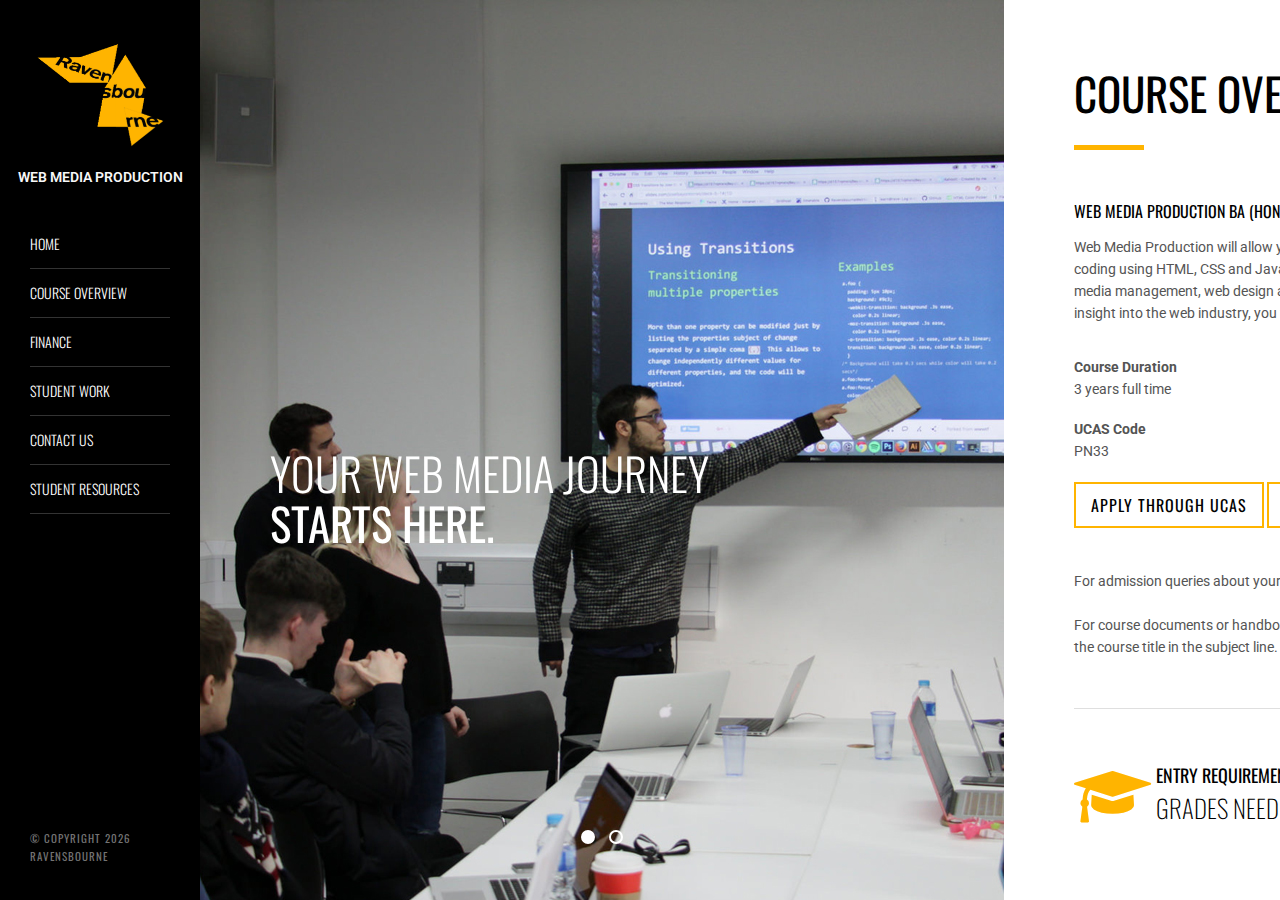
<file: index.html>
<!DOCTYPE html>
<html lang="en">

<head>
    <meta charset="UTF-8" />
    <meta http-equiv="X-UA-Compatible" content="IE=edge,chrome=1" />
    <meta name="viewport" content="width=device-width,initial-scale=1.0,maximum-scale=1" />
    <META NAME="ROBOTS" CONTENT="INDEX, FOLLOW">
    <title>Ravensbourne | Web Media</title>
    <link rel="shortcut icon" href="favi.png">

    <!-- Google Font-->
    <link href='http://fonts.googleapis.com/css?family=Roboto:400,300italic,300,100italic,100,400italic,500,500italic,700,900,900italic,700italic%7COswald:400,300,700' rel='stylesheet' type='text/css'>
    <!-- Design Style -->
    <link rel="stylesheet" type="text/css" href="css/scroll.css" />
    <link rel="stylesheet" type="text/css" href="css/style.css" />
    <!-- Icon -->
    <link rel="stylesheet" type="text/css" href="css/font-awesome.css" />
    <!-- Portfolio Thumbnail / Slider -->
    <link rel="stylesheet" type="text/css" href="css/portfolio.css" />
    <link rel="stylesheet" type="text/css" href="css/carousel.css">
    <!-- Responsive -->
    <link rel="stylesheet" type="text/css" href="css/responsive.css" />
    <!-- Pie Chart / Skills -->
    <script type="text/javascript" src="js/jquery-2.0.3.min.js"></script>
    <!-- Send Email -->
    <script type="text/javascript" src="js/sendemail.js"></script>
    <!-- Progressbar / Skills-->
    <script type="text/javascript" src="js/progressbar.js"></script>
    <!-- Portfolio-->
    <script src="js/modernizr.custom.js"></script>
</head>

<body>
    <div id="container" class="container">
        <!-- Left Menu / Logo-->
        <aside class="menu" id="menu">
            <div class="logo">
                <!-- Logo image-->

                <a href="index.html">
                    <img src="images/Logo4.png" height="50" alt="" />
                </a>

                <!-- Logo name-->
                <span>Web Media Production</span></div>
            <!-- Mobile Navigation-->
            <a href="#menu1" class="menu-link"></a>
            <!-- Left Navigation-->
            <nav id="menu1" role="navigation">

                <a href="#chapterintroduction"><span id="link_introduction" class="active">Home</span></a>

                <a href="#chaptereducation"><span id="link_education">Course Overview</span></a>

                <a href="#chapterskills"><span id="link_skills">Finance</span></a>

                <a href="#chapterportfolio"><span id="link_portfolio">Student Work</span></a>

                <a href="#chaptercontact"><span id="link_contact">Contact Us</span></a>

                <a href="#chapterexperience"><span id="link_experience">Student Resources</span></a>

            </nav>

            <div class="copyright">&copy; Copyright
                <script language="JavaScript" type="text/javascript">
                    now = new Date
                    theYear = now.getYear()
                    if (theYear < 1900)
                        theYear = theYear + 1900
                    document.write(theYear)
                </script>
                <br>Ravensbourne</div>
        </aside>
        <!-- Go to top link for mobile device -->
        <a href="#menu" class="totop-link">Go to the top</a>
        <div class="content-scroller">
            <div class="content-wrapper">

                <!-- Introduction -->
                <article class="content introduction noscroll" id="chapterintroduction">
                    <div class="inner">
                        <h2><span>Your Web Media journey </span><br>starts here.</h2>
                    </div>
                    <div id="owl-demo" class="owl-carousel">
                        <div class="item"><img src="images/introimage2.jpg" alt="" /></div>
                        <div class="item"><img src="images/introimage3.jpg" alt="" /></div>
                    </div>
                </article>

                <!-- Education -->
                <article class="content education white-bg" id="chaptereducation">
                    <div class="inner">
                        <h2>Course Overview</h2>
                        <div class="title-divider"></div>
                        <h3>Web Media Production BA (Hons)</h3>
                        <p>Web Media Production will allow you to develop a range of skills from producing content for the web to coding using HTML, CSS and Javascript. As well as that, you will look into video and image editing, social media management, web design and much more. This course offers both practical skills and a theoretical insight into the web industry, you will learn how to turn an idea into a functioning web product.</p>


                        <p>
                            <div class="contact-text">
                                <div class="flot-left"> <strong>Course Duration</strong>
                                    <br>3 years full time</div>
                            </div>
                            <div class="contact-text">
                                <div class="flot-left"> <strong>UCAS Code</strong>
                                    <br>PN33</div>
                            </div>

                            <a href="https://www.ucas.com/" target="_blank" class="button">Apply through UCAS</a>

                            <a href="https://rave.applicatalyst.com/system/application" target="_blank" class="button">International Student Application</a>


                            <br>
                            <br>For admission queries about your course please email: <a href="mailto:admissions@rave.ac.uk">admissions@rave.ac.uk</a>.

                            <br>
                            <br>For course documents or handbooks please contact Mr Paul Jeffery via email: <a href="mailto:p.jeffery@rave.ac.uk">p.jeffery@rave.ac.uk</a> stating the course title in the subject line.


                        </p>



                        <div class="education-con">
                            <div class="container-sub">
                                <div class="full-divider"></div>
                                <div class="row">
                                    <div class="education-details">
                                        <div class="col-6 margin-bottom50 margin-top50">
                                            <div class="col-3 icon-block"><i class="fa fa-graduation-cap"></i></div>
                                            <div class="flot-left">
                                                <h5>Entry Requirements</h5>
                                                <h4>Grades Needed</h4>
                                                <span></span> </div>
                                        </div>
                                        <div class="col-6 margin-bottom50 margin-top50 no-margin-top">
                                            Students will normally be expected to possess five GCSEs (grade C or above) or equivalent (including English and Mathematics) and also to hold at least one of the following or equivalent UK or international qualification.

                                            <br>
                                            <br>2 A levels, grade C or above
                                            <br>4 AS levels, grade C or above
                                            <br>2 vocational A level, grade C or above
                                            <br>Level 3 Foundation Diploma or National Diploma
                                            <br>Advanced Diploma, grade C or above
                                            <br>International Baccalaureate, 28 points or above

                                        </div>
                                    </div>
                                </div>
                            </div>
                        </div>

                        <h2>3 Year Summary</h2>


                        <div class="tabs">
                            <!-- Radio button and lable for #tab-content1 -->
                            <input type="radio" name="tabs" id="tab1" checked>
                            <label for="tab1">
                                <i class="fa fa-calendar"></i><span>Year 1</span>
                            </label>
                            <!-- Radio button and lable for #tab-content2 -->
                            <input type="radio" name="tabs" id="tab2">
                            <label for="tab2">
                                <i class="fa fa-calendar"></i><span>Year 2</span>
                            </label>
                            <!-- Radio button and lable for #tab-content3 -->
                            <input type="radio" name="tabs" id="tab3">
                            <label for="tab3">
                                <i class="fa fa-calendar"></i><span>Year 3</span>
                            </label>


                            <div id="tab-content1" class="tab-content">
                                <h4>Projects & Units Covered</h4>
                                <p>
                                    <h3>The Web Industry</h3> In this project you will explore your place within your chosen field and industry. You will engage in a programme of research, analysis, evaluation and discussion which will enable you to build a detailed picture of the Web Industry, and where it stands in relation to other media industries as a potential business to work in. This will entail either examine a technology, product, service or process associated with the web industry sector or use an industry related work placement, internship or part-time job as primary research for your assignment.


                                    <h3>Fundamentals of Web Design</h3> This unit introduces the fundamental concepts and practices of producing content for the Web, alongside the principles of designing websites in a context where users will be accessing those sites from a wide variety of devices with very different capabilities.

                                    <br>
                                    <br>These fundamental concepts will be delivered within two separate project themes:
                                    <br>
                                    <br> 1. Project Theme 1 – Magazine Mash Up ​will revolve around building content­focused magazine websites for specific audiences
                                    <br>
                                    <br>2. Project Theme 2 – Web Design Principles​will build cornerstone design principles and skills that will form the foundation for code­oriented projects in future terms.


                                    <h3>Participatory Cultures</h3> In this unit students are introduced to the historical background of current Web culture, and how shared-space online environments, such as virtual worlds and social media, are constructed. After analysing this in a wider sense during the first term, the project work will focus specifically towards online communities and social media management in the second term of the unit.


                                    <h3>Web Development Workshop</h3> This unit introduces students to the concepts, methods and tools used to produce Web sites that are technically sound, aesthetically cohesive and appropriately structured. This includes:
                                    <ul>

                                        <li>technical overview of the WWW</li>

                                        <li>structuring content with MarkDown and HTML</li>

                                        <li>organising projects with Git</li>

                                        <li>styling pages with CSS</li>

                                        <li>making pages dynamic with PHP</li>

                                        <li>using WordPress to manage online content</li>

                                        <li>developing WordPress templates and themes</li>

                                        <li>buying a domain</li>

                                        <li>hosting a website</li>

                                        <li>transferring files with FTP</li>

                                    </ul>

                                    Through individual and group projects, students will research, conceptualise and build a website for the Web Media BA course.


                                </p>


                            </div>
                            <!-- #tab-content1 -->
                            <div id="tab-content2" class="tab-content">
                                <h4>Projects & Units Covered</h4>
                                <p>

                                    <h3>Creative Collaboration</h3> This unit provides the opportunity to apply entrepreneurial skills, behaviour and knowledge to a practical outcome. Creative thinking and ideas will be explored and contextualised in relation to viable and effective solutions for a specific audience, need and purpose. The entreprenerial ideas will be expressed through the development of an e-commerce site, in collaboration with the Digital Photography course.

                                    <h3>The Dynamic Web</h3> During this unit you will learn how to mash up Web technologies to make tools (aka apps) that everyone can use. In particular, you will:

                                    <ul>

                                        <li>get familiar with the principles of functional and object­oriented</li>

                                        programming, putting these into practice with JavaScript</li>

                                        <li>develop your computational thinking skills with weekly coding challenges</li>

                                        <li>research and use code libraries (such as jQuery) and integrate them in your project</li>

                                        <li>analyse the mechanics of applications, breaking down their behaviours into data, functions and logic</li>

                                        <li>experiment with Web APIs (both data APIs and interaction APIs)</li>

                                        <li>create proof­of­concept functional prototypes for Web applications, which manipulate data from online database(s) and/or API(s)</li>

                                        <li>work in teams, learning from your peers and teaching them what you learned

                                        </li>

                                        <li>document your work regularly and reflect on your creative process</li>

                                        <li>communicate your ideas both technically and in an engaging way</li>

                                        <li>back up your project files using the Git version­control system (through GitHub)

                                        </li>

                                    </ul>

                                    <h3>Designing the User Experience</h3> This unit introduces students to the methods and tools used to effectively address the needs and circumstances of Web users, to design and prototype Web products that are comfortable and even joyful to use. This includes:

                                    <ul>
                                        <li>qualitative and quantitative user research</li>

                                        <li>competitor analysis</li>

                                        <li>User eXperience (UX) design principles and patterns</li>

                                        <li>user personas, user stories and user journeys</li>

                                        <li>interface design: paper­prototyping and wireframing</li>

                                        <li>mobile­first web design</li>

                                        <li>rapid prototyping tools</li>

                                        <li>search engine optimisation
                                        </li>
                                        <li>user­testing: face2face, A/B testing and analytics</li>

                                        <li>motivational copy­writing for stickiness</li>

                                        Through individual and group projects, students will plan, design, prototype and test two Web products.


                                    </ul>

                                    <h3>Interactive Narratives</h3>

                                    <b>Project 1 – Transmedia Stories</b>
                                    <br> The first half of the unit explores the history and formats of storytelling, looking at some of the best examples of narrative located in a variety of forms: oral storytelling, the novel, performance, the triptych, cartoons, television, and viral content online. Students will be invited to take some of these examples and create their own non-linear narratives. Over the weeks of the course, students will be expected to participate in seminary discussions during lectures, group workshops, and to present their own examples and ideas.


                                    <br>
                                    <br><b>Project 2 – Online Games</b>
                                    <br> The second project in this unit builds on both students’ practical web development skills from The Dynamic Web unit and experience with non- linear narratives and mixed media storytelling from the first half of this unit. It will explore basic concepts and techniques for games and play. It will also discuss theories and techniques connected to the use of play for either educational or business use, with particular reference to the Internet, as well as how children of various ages consume interactive content online, in particular games.



                                </p>


                            </div>
                            <!-- #tab-content2 -->
                            <div id="tab-content3" class="tab-content">
                                <h4>Projects & Units Covered</h4>
                                <p>

                                    <h3>Digital Advertising</h3> In this unit, you will produce and pitch an integrated advertising/marketing campaign for your portfolio that showcases your ideas, intelligence, communication skills and web media skills to a potential employer. Think and work to impress a potential employer!
                                    <br>
                                    <br>

                                    <b>The project</b> - Tutors will help you develop your own brief or you can obtain advertising briefs to work upon for a client or existing briefs from D&AD Young Blood Awards 2016 www.dandad.org/en/new-blood-awards:

                                    <ul>


                                        <li>Students work individually or in teams of two emulating a copywriter/art-director team.</li>

                                        <li>When you have your brief, you will research the market around that client and product.</li>

                                        <li>Think about art-direction, concept and copywriting and produce 20 solutions for work shopping.</li>

                                        <li>Develop the most innovative solutions that address the brief and the demographic.

                                        </li>

                                        <li>Pitch the brief for Formative stage for tutor and peer comment and produce you initial pitch document and visualisation.</li>

                                        <li>Deliver a cross-media campaign solution for Summative stage though a combination of visuals, web-work and a pitch document.</li>

                                    </ul>



                                    <h3>Advanced Web Technologies</h3> This unit looks at advanced and emerging Web technologies, focusing around data interconnectivity and interactive audio-visual enhancements. The first project (Term 1) uncovers the potential of “Web 3.0”, whilst the second (Term 3) revolves around audio-visual technologies, although lectures will also illustrate the many overlaps between the two.


                                    <h3>Final Major Project</h3> The Major Project is the primary portfolio work a student performs to showcase their talent for the world of employment. This is where you show the world what you can do – or even create the foundations of the startup company that you will build into a successful business after graduation. Students have the choice of either leading their own practical project OR producing a detailed business plan for a business start-up OR specializing in a particular skill area of Web Media. The nature of the project is negotiated with the supervising tutor(s) and students may link the project to any of the Level 2 or 3 units that have been completed earlier in the student’s degree. The project may also have a connection with a student’s work placement or with their future career plans.

                                </p>


                            </div>
                            <!-- #tab-content3 -->
                        </div>


                        <h3>UNI Stats</h3>
                        <div id="unistats-widget" data-kiscourseid="WEB14">
                            <iframe name="Unistats" id="unistats-widget-frame" src="https://widget.unistats.ac.uk/Widget/10005389/WEB14/Vertical/Small/en-GB" title="Unistats KIS Widget" scrolling="no" style="overflow: hidden; border: 0px none transparent; width: 200px; height: 400px;"></iframe>
                        </div>



                    </div>
                </article>

                <!-- Skills -->
                <article class="content skills gray-bg" id="chapterskills">
                    <div class="inner">
                        <h2>Finance</h2>
                        <div class="title-divider"></div>
                        <h4>Going into Higher Education is one of the biggest investments you will ever make and it's important to keep on top of your finances while you're studying.</h4>
                        <p>You'll have two main costs to meet: tuition fees and living expenses. Here is some information to help you stay up-to-date on fees and the finance available.
                            <br>
                            <br> Tuition fees and the range of financial support available are different for home, European Union or international learners - if you're not sure where you fit in, visit the <a href="http://www.ukcisa.org.uk/" target="_blank">UKCISA</a> website for more information.
                            <br>
                            <br> We know studying can be expensive and students sometimes find themselves in unexpected hardship, so we have a range of financial support packages designed to help learners who are struggling with money.</p>

                        <h3>Cost of Course</h3>
                        <p>£9,000 per year
                            <br>£27,000 for the full 3 year course.</p>
                        <div class="skills-con">

                            <div class="full-divider"></div>
                            <div class="container-sub skill-list">
                                <div class="row">
                                    <h3>Maintenance Loan</h3>
                                    <p>You may have to give details of your household income. EU students can’t apply for Maintenance Loans. The loan is paid directly into your bank account at the start of term. You have to pay the loan back.</p>

                                    <div class="tg-wrap">
                                        <table id="tg-costs">
                                            <tr>
                                                <td>Full-time student</td>
                                                <td>Loan available for the 2016 to 2017 academic year</td>
                                            </tr>
                                            <tr>
                                                <td>Living at home</td>
                                                <td>Up to £6,904</td>
                                            </tr>
                                            <tr>
                                                <td>Living away from home, outside London</td>
                                                <td>Up to £8,200</td>
                                            </tr>
                                            <tr>
                                                <td>Living away from home, in London</td>
                                                <td>Up to £10,702</td>
                                            </tr>
                                            <tr>
                                                <td>You spend a year of a UK course studying abroad</td>
                                                <td>Up to £9,391</td>
                                            </tr>
                                        </table>
                                    </div>
                                    <script type="text/javascript" charset="utf-8">
                                        var TgTableSort = window.TgTableSort || function (n, t) {
                                            "use strict";

                                            function r(n, t) {
                                                for (var e = [], o = n.childNodes, i = 0; i < o.length; ++i) {
                                                    var u = o[i];
                                                    if ("." == t.substring(0, 1)) {
                                                        var a = t.substring(1);
                                                        f(u, a) && e.push(u)
                                                    } else u.nodeName.toLowerCase() == t && e.push(u);
                                                    var c = r(u, t);
                                                    e = e.concat(c)
                                                }
                                                return e
                                            }

                                            function e(n, t) {
                                                var e = [],
                                                    o = r(n, "tr");
                                                return o.forEach(function (n) {
                                                    var o = r(n, "td");
                                                    t >= 0 && t < o.length && e.push(o[t])
                                                }), e
                                            }

                                            function o(n) {
                                                return n.textContent || n.innerText || ""
                                            }

                                            function i(n) {
                                                return n.innerHTML || ""
                                            }

                                            function u(n, t) {
                                                var r = e(n, t);
                                                return r.map(o)
                                            }

                                            function a(n, t) {
                                                var r = e(n, t);
                                                return r.map(i)
                                            }

                                            function c(n) {
                                                var t = n.className || "";
                                                return t.match(/\S+/g) || []
                                            }

                                            function f(n, t) {
                                                return -1 != c(n).indexOf(t)
                                            }

                                            function s(n, t) {
                                                f(n, t) || (n.className += " " + t)
                                            }

                                            function d(n, t) {
                                                if (f(n, t)) {
                                                    var r = c(n),
                                                        e = r.indexOf(t);
                                                    r.splice(e, 1), n.className = r.join(" ")
                                                }
                                            }

                                            function v(n) {
                                                d(n, L), d(n, E)
                                            }

                                            function l(n, t, e) {
                                                r(n, "." + E).map(v), r(n, "." + L).map(v), e == T ? s(t, E) : s(t, L)
                                            }

                                            function g(n) {
                                                return function (t, r) {
                                                    var e = n * t.str.localeCompare(r.str);
                                                    return 0 == e && (e = t.index - r.index), e
                                                }
                                            }

                                            function h(n) {
                                                return function (t, r) {
                                                    var e = +t.str,
                                                        o = +r.str;
                                                    return e == o ? t.index - r.index : n * (e - o)
                                                }
                                            }

                                            function m(n, t, r) {
                                                var e = u(n, t),
                                                    o = e.map(function (n, t) {
                                                        return {
                                                            str: n,
                                                            index: t
                                                        }
                                                    }),
                                                    i = e && -1 == e.map(isNaN).indexOf(!0),
                                                    a = i ? h(r) : g(r);
                                                return o.sort(a), o.map(function (n) {
                                                    return n.index
                                                })
                                            }

                                            function p(n, t, r, o) {
                                                for (var i = f(o, E) ? N : T, u = m(n, r, i), c = 0; t > c; ++c) {
                                                    var s = e(n, c),
                                                        d = a(n, c);
                                                    s.forEach(function (n, t) {
                                                        n.innerHTML = d[u[t]]
                                                    })
                                                }
                                                l(n, o, i)
                                            }

                                            function x(n, t) {
                                                var r = t.length;
                                                t.forEach(function (t, e) {
                                                    t.addEventListener("click", function () {
                                                        p(n, r, e, t)
                                                    }), s(t, "tg-sort-header")
                                                })
                                            }
                                            var T = 1,
                                                N = -1,
                                                E = "tg-sort-asc",
                                                L = "tg-sort-desc";
                                            return function (t) {
                                                var e = n.getElementById(t),
                                                    o = r(e, "tr"),
                                                    i = o.length > 0 ? r(o[0], "td") : [];
                                                0 == i.length && (i = r(o[0], "th"));
                                                for (var u = 1; u < o.length; ++u) {
                                                    var a = r(o[u], "td");
                                                    if (a.length != i.length) return
                                                }
                                                x(e, i)
                                            }
                                        }(document);
                                        document.addEventListener("DOMContentLoaded", function (n) {
                                            TgTableSort("tg-q7ZsJ")
                                        });
                                    </script>

                                    <p>Find out more information on the <a href="https://www.gov.uk/student-finance/new-fulltime-students" target="_blank">GOV.UK</a> student finance page.</p>

                                    <a href="https://www.gov.uk/apply-online-for-student-finance" target="_blank" class="button">Apply Online</a>

                                    <h3>Living Costs</h3>
                                    <p>Moving to a big city can feel daunting. But we're here to help.
                                        <br>
                                        <br> London is an exciting and creative city to live and study. We work with a number of competitive accommodation providers to offer students a home whilst at Ravensbourne.
                                        <br>
                                        <br> Ravensbourne refer students to a variety of accommodation providers including host families, studios and cluster flats as well as Scape Living, who we’ve partnered with to provide brand new stylish accommodation a short walk away from the campus. </p>

                                    <a href="http://www.ravensbourne.ac.uk/discover-ravensbourne/student-services/accommodation/undergraduate-accommodation" target="_blank" class="button">Undergraduate Accomodation</a>

                                    <a href="http://www.ravensbourne.ac.uk/discover-ravensbourne/student-services/accommodation/postgraduate-accommodation" target="_blank" class="button">Postgraduate Accomodation</a>

                                </div>
                            </div>
                        </div>
                    </div>
                </article>

                <!-- Portfolio -->
                <article class="content portfolio white-bg" id="chapterportfolio">
                    <div class="inner">
                        <h2>Student Work</h2>
                        <div class="title-divider"></div>
                        <h3>See some of the work our current and past students have done</h3>
                        <p>Browse through some of the projects that students have worked on while on the Web Media course at Ravensbourne.</p>
                        <div class="portfolio-con">
                            <div class="container-sub margin-top50">
                                <div class="row">
                                    <div id="grid-gallery" class="grid-gallery">
                                        <section class="grid-wrap">
                                            <ul class="grid">
                                                <li>
                                                    <figure> <img src="images/critical1.jpg" alt="" />
                                                        <figcaption>
                                                            <div class="figcaption-details"> <img src="images/icon-plus.png" height="82" width="82" alt="" />
                                                                <h3>Critical Annihilation</h3>
                                                                <span>Project by Joseph Dunkerley</span> </div>
                                                        </figcaption>
                                                    </figure>
                                                </li>
                                                <li>
                                                    <figure> <img src="images/forest1.jpg" alt="" />
                                                        <figcaption>
                                                            <div class="figcaption-details"> <img src="images/icon-plus.png" height="82" width="82" alt="" />
                                                                <h3>Lonely Forest</h3>
                                                                <span>Mobile Game by Joseph Dunkerley</span> </div>
                                                        </figcaption>
                                                    </figure>
                                                </li>
                                            </ul>
                                        </section>

                                        <!-- Lightbox Popup -->
                                        <section class="slideshow">
                                            <ul>
                                                <li>
                                                    <figure>
                                                        <figcaption>
                                                            <h3>Critical Annihilation</h3>
                                                            <span>Project by Joseph Dunkerley</span>
                                                            <p>Critical Annihilation is a Twin-Stick SHMUP (Shoot-em Up) made entirely out of tiny voxels. We take advantage of voxel technology to hype up the explosive gameplay. Everything is destructible to its core. Check it out at: <a href="http://store.steampowered.com/app/339440" target="_blank">Steam Store</a></p>
                                                        </figcaption>
                                                        <div id="owl-demo1" class="owl-carousel">
                                                            <div class="item"><img src="images/critical2.jpg" alt="" /></div>
                                                            <div class="item"><img src="images/critical3.jpg" alt="" /></div>
                                                            <div class="item"><img src="images/critical4.jpg" alt="" /></div>
                                                            <div class="item"><img src="images/critical5.jpg" alt="" /></div>
                                                            <div class="item"><img src="images/critical6.jpg" alt="" /></div>
                                                        </div>
                                                    </figure>
                                                </li>
                                                <li>
                                                    <figure>
                                                        <figcaption>
                                                            <h3>Lonely Forest</h3>
                                                            <span>Mobile Game by Joseph Dunkerley</span>
                                                            <p>Travel through a dreamlike forest, unravelling it’s secrets along the way. On this blissful journey you will encounter numerous challenges. In this ever changing forest each play through is a unique adventure. Check it out at: <a href="https://itunes.apple.com/us/app/lonely-forest/id1072432449?mt=8" target="_blank">Apple Store</a></p>
                                                        </figcaption>
                                                        <div id="owl-demo2" class="owl-carousel">
                                                            <div class="item"><img src="images/forest1.jpg" alt="" /></div>
                                                            <div class="item"><img src="images/forest2.jpeg" alt="" /></div>
                                                            <div class="item"><img src="images/forest3.jpeg" alt="" /></div>
                                                        </div>
                                                    </figure>
                                                </li>
                                            </ul>
                                            <nav> <span class="fa nav-prev"></span> <span class="fa nav-next"></span> <span class="fa nav-close"></span> </nav>
                                        </section>
                                    </div>
                                </div>
                            </div>
                        </div>
                    </div>
                </article>

                <!-- Contact -->
                <article class="content contact gray-bg" id="chaptercontact">
                    <div class="inner">
                        <h2>Contact Us</h2>
                        <div class="title-divider"></div>
                        <h3>Let's Keep In Touch</h3>
                        <p>Below you will find all the information you need to be able to get in touch with us with any questions and thoughts and also find travel options to visit us in person.</p>
                        <div class="full-divider"></div>
                        <div class="contact-con margin-top50">
                            <div class="container-sub">
                                <div class="row">
                                    <div class="contact-details">
                                        <div class="col-6">
                                            <div class="contact-text">
                                                <div class="col-2 icon-block address"><i class="fa fa-map-marker"></i></div>
                                                <div class="flot-left"> <strong>Our Location</strong>
                                                    <br>6 Penrose Way,
                                                    <br>Greenwich Peninsula,
                                                    <br>London
                                                    <br>SE10 0EW</div>
                                            </div>
                                            <div class="contact-text">
                                                <div class="col-2 icon-block phone"><i class="fa fa-clock-o"></i></div>
                                                <div class="flot-left"> <strong>Opening Hours</strong>
                                                    <br>

                                                    <b>Monday:</b> 9am–10pm
                                                    <br>
                                                    <b>Tuesday:</b> 9am–10pm
                                                    <br>
                                                    <b>Wednesday:</b> 9am–10pm
                                                    <br>
                                                    <b>Thursday:</b> 9am–10pm
                                                    <br>
                                                    <b>Friday:</b> 9am–10pm
                                                    <br>
                                                    <b>Saturday:</b> Closed
                                                    <br>
                                                    <b>Sunday:</b> Closed


                                                </div>
                                            </div>

                                            <div class="contact-text">
                                                <div class="col-2 icon-block email"><i class="fa fa-phone"></i></div>
                                                <div class="flot-left"> <strong>Phone</strong>
                                                    <br> +44 (0) 20 3040 3500 (between 9am - 5pm)</div>
                                            </div>
                                            <div class="contact-text">
                                                <div class="col-2 icon-block email"><i class="fa fa-envelope"></i></div>
                                                <div class="flot-left"> <strong>Email</strong>
                                                    <br>
                                                    <a href="mailto:info@rave.ac.uk">info@rave.ac.uk</a> </div>
                                            </div>
                                        </div>
                                        <div class="col-6 m-margin-top30">
                                            <h3>We are on Social Media</h3> Find us on some of your favourite social media networks to see our latest posts, videos and news.
                                            <div class="contact-social margin-top30">
                                                <a href="https://twitter.com/ravewebmedia" target="_blank"><i class="fa fa-twitter"></i></a>

                                                <p>You can also follow the main Ravensbourne social media accounts</p>

                                                <a href="https://www.facebook.com/RavensbourneUK/" target="_blank"><i class="fa fa-facebook"></i></a>
                                                <a href="https://twitter.com/RavensbourneUK" target="_blank"><i class="fa fa-twitter"></i></a>
                                                <a href="https://www.youtube.com/user/RavensbourneHE" target="_blank"><i class="fa fa-youtube"></i></a>
                                                <a href="https://plus.google.com/102995524760922463500/posts" target="_blank"><i class="fa fa-google-plus"></i></a>
                                            </div>
                                        </div>
                                    </div>
                                </div>
                            </div>


                            <div class="full-divider"></div>
                            <h3>Travel Options</h3>
                            <br>
                            <div class="container-sub">
                                <div class="row">
                                    <div class="contact-details">


                                        <div class="contact-text">
                                            <div class="col-2 icon-block address"><i class="fa fa-subway"></i></div>
                                            <div class="flot-left"> <strong>By Tube</strong></div>
                                            <br><strong>North Greenwich Station</strong>
                                            <br>It is a 2 minute walk from North Greenwich underground station to Ravensbourne.
                                        </div>

                                        <div class="contact-text">
                                            <div class="col-2 icon-block address"><i class="fa fa-bus"></i></div>
                                            <div class="flot-left"> <strong>By Bus</strong></div>
                                            <br>Eight TFL bus routes operate to and from North Greenwich including three 24 hour bus services. Visit www.tfl.gov.uk for timetable information.
                                        </div>

                                        <div class="contact-text">
                                            <div class="col-2 icon-block address"><i class="fa fa-car"></i></div>
                                            <div class="flot-left"> <strong>By Car</strong></div>
                                            <br>We advise if you are parking for the day to use Car Park 4 in Cutter Lane which is 3 minutes walk from Ravensbourne.
                                        </div>

                                    </div>
                                </div>

                                <div class="full-divider"></div>
                                <p>
                                    <h4>Other Travel Options</h4></div>
                            </p>
                            <h3>By Thames Clipper</h3>
                            <p>We are a two-minute walk from the North Greenwich Pier stop on the Thames Clipper route. Please visit the Thames Clipper website for routes, fares and journey times.</p>

                            <h3>By Docklands Light Railway</h3>
                            <p>Just one stop via the Jubilee line from Canary Wharf or Canning Town.</p>

                            <h3>By National Rail</h3>
                            <p>Charlton mainline station is just a short ride on either a 486, 472 or 161 bus from North Greenwich Underground station. All these buses start their route from North Greenwich underground so there is no confusion as to which way to go! Southeastern runs services to Charlton train station. Turn left out of the station and catch 486, 472 or N472 buses to North Greenwich.</p>

                            <h3>By Eurostar</h3>
                            <p>The current network takes the Eurostar into St. Pancras, from where you only need to jump on the Northern Line down to London Bridge where you can then change for the Jubilee Line. Please observe local parking restrictions and note that we are unable to offer on-site parking facilities.</p>

                        </div>
                    </div>
                </article>


                <!-- Experience -->
                <article class="content experience white-bg" id="chapterexperience">
                    <div class="inner">
                        <h2>Student Resources</h2>
                        <div class="title-divider"></div>
                        <h3>All you need</h3>
                        <p>Below you will find information that you would need to know as a student at Ravensbourne. This information is here to help you understanding the resources available to you and how you can use them.</p>
                        <div class="experience-con">
                            <div class="container-sub">
                                <div class="full-divider"></div>
                                <div class="row">


                                    <div class="experience-details">
                                        <div class="col-6 margin-bottom50 margin-top50">
                                            <div class="col-3 icon-block"><i class="fa fa-laptop"></i></div>
                                            <div class="flot-left">
                                                <h5>Laptop Bursary</h5>
                                                <h4>Who can Apply?</h4>
                                                <span>All (Home, EU, International and Island) students studying on a three year BA/Bsc honours degree who have not previously claimed a laptop bursary.<br>
                                                
                                                <a href="https://intranet.rave.ac.uk/display/SH/Laptop+bursary+scheme" target="_blank" class="button">Find out more</a></span>
                                                </span>
                                            </div>
                                        </div>
                                        <div class="col-6 margin-bottom50 margin-top50 no-margin-top">

                                            <h4>How much is the bursary?</h4> A discount of £300 is available to all eligible students when placing an order for a laptop.
                                            <br>
                                            <br> Students who meet the following criteria are entitled to an additional £200, payable in April 2017 if:-
                                            <br>
                                            <br> You are a new entrant to a undergraduate course commencing September 2016.
                                            <br> You have purchased a laptop through the Ravensbourne laptop bursary scheme.
                                            <br> You are a home student paying a tuition fee of £9,000.
                                            <br> You have been awarded the maximum maintenance loan from the Student Loans Company.
                                            <br>
                                            <br> You should note that this additional award will not be reflected in the cost of the laptop.
                                            <br>
                                            <br>




                                        </div>
                                    </div>


                                    <div class="full-divider"></div>
                                    <div class="experience-details">
                                        <div class="col-6 margin-bottom50 margin-top50">
                                            <div class="col-3 icon-block"><i class="fa fa-book"></i></div>
                                            <div class="flot-left">
                                                <h5>Library</h5>
                                                <h4>Study Zone</h4>
                                                <span><a href="https://www.ravensbourne.ac.uk/courses/library-study-zone" target="_blank" class="button">Find out more</a></span> </div>
                                        </div>
                                        <div class="col-6 margin-bottom50 margin-top50 no-margin-top">


                                            Our study zone is a first-class library service, where we focus on making sure we meet your needs as an individual learner. There is a wealth of information available to you - in print, online and multimedia format - and we will ensure you have all the skills you need to navigate the library's resources independently.



                                        </div>
                                    </div>


                                    <div class="full-divider"></div>
                                    <div class="experience-details">
                                        <div class="col-6 margin-bottom50 margin-top50">
                                            <div class="col-3 icon-block"><i class="fa fa-wheelchair"></i></div>
                                            <div class="flot-left">
                                                <h5>Learning Difficulty/ Disability</h5>
                                                <h4>Learning Support and Development</h4>
                                                <span><a href="http://www.ravensbourne.ac.uk/discover-ravensbourne/student-services/learning-support-and-development" target="_blank" class="button">Find out more</a></span> </div>
                                        </div>
                                        <div class="col-6 margin-bottom50 margin-top50 no-margin-top">We welcome learners with learning difficulties or disabilities, and we are committed to creating an inclusive environment for all.</div>
                                    </div>


                                </div>
                            </div>
                        </div>
                    </div>
                </article>

                <!-- Introduction -->
                <article class="content introduction-end" id="chapterthankyou">
                </article>
            </div>
            <!-- content-wrapper -->
        </div>
        <!-- content-scroller -->
    </div>
    <script type="text/javascript" src="js/jquery.min.js"></script>
    <script type="text/javascript" src="js/head.min.js"></script>
    <!-- Portfolio Thumbnail -->
    <script type="text/javascript" src="js/imagesloaded.min.js"></script>
    <script type="text/javascript" src="js/masonry.min.js"></script>
    <script type="text/javascript" src="js/class_helper.js"></script>
    <script type="text/javascript" src="js/grid_gallery.js"></script>
    <!-- Portfolio Grid -->
    <script>
        new CBPGridGallery(document.getElementById('grid-gallery'));
    </script>
    <!-- Portfolio Slider-->
    <script type="text/javascript" src="js/carousel.js"></script>
    <script type="text/javascript" src="js/jquery.easypiechart.js"></script>
    <script type="text/javascript" src="js/text.rotator.js"></script>
    <!-- Page Scrolling -->
    <script>
        head.js({
            mousewheel: "js/jquery.mousewheel.js"
        }, {
            mwheelIntent: "js/mwheelIntent.js"
        }, {
            jScrollPane: "js/jquery.jscrollpane.min.js"
        }, {
            history: "js/jquery.history.js"
        }, {
            stringLib: "js/core.string.js"
        }, {
            easing: "js/jquery.easing.1.3.js"
        }, {
            smartresize: "js/jquery.smartresize.js"
        }, {
            page: "js/jquery.page.js"
        });
    </script>
    <!-- Fit Video -->
    <script type="text/javascript" src="js/jquery.fitvids.js"></script>
    <!-- All Javascript Component-->
    <script src="js/settings.js"></script>
</body>

</html>
</file>
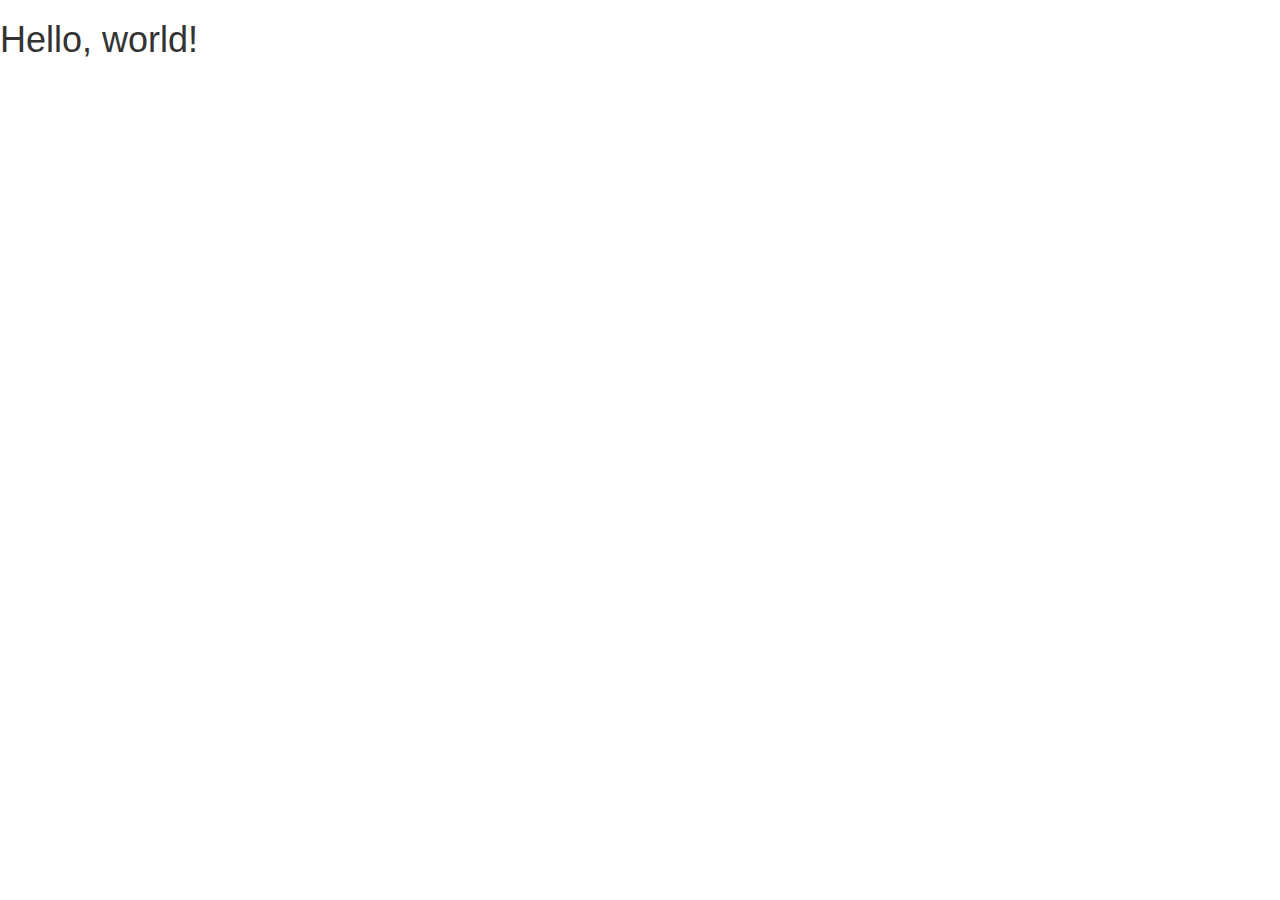
<file: Akvile/index.html>
<!DOCTYPE html>
<html lang="en">
  <head>
    <meta charset="utf-8">
    <meta http-equiv="X-UA-Compatible" content="IE=edge">
    <meta name="viewport" content="width=device-width, initial-scale=1">
    <!-- The above 3 meta tags *must* come first in the head; any other head content must come *after* these tags -->
    <title>Bootstrap 101 Template</title>

    <!-- Bootstrap -->
    <link href="css/bootstrap.min.css" rel="stylesheet">

    <!-- HTML5 shim and Respond.js for IE8 support of HTML5 elements and media queries -->
    <!-- WARNING: Respond.js doesn't work if you view the page via file:// -->
    <!--[if lt IE 9]>
      <script src="https://oss.maxcdn.com/html5shiv/3.7.2/html5shiv.min.js"></script>
      <script src="https://oss.maxcdn.com/respond/1.4.2/respond.min.js"></script>
    <![endif]-->
  </head>
  <body>
    <h1>Hello, world!</h1>

    <!-- jQuery (necessary for Bootstrap's JavaScript plugins) -->
    <script src="https://ajax.googleapis.com/ajax/libs/jquery/1.11.3/jquery.min.js"></script>
    <!-- Include all compiled plugins (below), or include individual files as needed -->
    <script src="js/bootstrap.min.js"></script>
  </body>
</html>
</file>
<file: css/scroll.css>
/*
----------------------------------

	Name: scroll.css
	Version: 1.2

----------------------------------

	Table of Contents
	
	#Page Scroll

*/

/* ==========================================================================
   #Page Scroll
   ========================================================================== */
   
.jspContainer {
	overflow: hidden;
	position: relative;
}
.jspPane {
	position: absolute;
}
.jspVerticalBar {
	position: absolute;
	top: 0;
	right: 0;
	width: 5px;
	height: 100%;
	background: transparent;
	opacity: 0;
	-webkit-transition: opacity 0.2s linear;
	-moz-transition: opacity 0.2s linear;
	-o-transition: opacity 0.2s linear;
	-ms-transition: opacity 0.2s linear;
	transition: opacity 0.2s linear;
}
.jspHorizontalBar {
	position: absolute;
	bottom: 5px;
	left: 0;
	width: 100%;
	height: 7px;
	background: transparent;
	display:none;
}
.jspVerticalBar *, .jspHorizontalBar * {
	margin: 0;
	padding: 0;
}
.jspCap {
	display: none;
}
.jspHorizontalBar .jspCap {
	float: left;
}
.jspTrack {
	background: rgba(202, 202, 202, 0.2);
	position: relative;
}
.jspDrag {
	background: rgba(0, 0, 0, 0.1);
	position: relative;
	top: 0;
	left: 0;
	cursor: pointer;
}
.jspDrag:hover {
	background: rgba(0, 0, 0, 0.2);
}
.jspHorizontalBar .jspTrack, .jspHorizontalBar .jspDrag {
	float: left;
	height: 100%;
}
.jspArrow {
	background: #50506d;
	text-indent: -20000px;
	display: block;
	cursor: pointer;
}
.jspArrow.jspDisabled {
	cursor: default;
	background: #80808d;
}
.jspVerticalBar .jspArrow {
	height: 16px;
}
.jspHorizontalBar .jspArrow {
	width: 16px;
	float: left;
	height: 100%;
}
.jspVerticalBar .jspArrow:focus {
	outline: none;
}
.jspCorner {
	background: #eeeef4;
	float: left;
	height: 100%;
}
* html .jspCorner {
	margin: 0 -3px 0 0;
}

.noscroll {
	overflow: hidden !important
}
</file>
<file: css/portfolio.css>
/*
----------------------------------

        Name: portfolio.css
        Version: 1.2

----------------------------------

        Table of Contents
        
        #General style
        #Grid
        #Slideshow
        #Navigation

*/

/* ==========================================================================
   #General style
   ========================================================================== */
.grid-gallery { height:2600px}
.grid-gallery ul {
    list-style: none;
    margin: 0;
    padding: 0;
}
.grid-gallery figure {
    margin: 0;
}
.grid-gallery figure img {
    display: block;
    width: 100%;
}
.grid-gallery figcaption h3 {
    margin: 0;
    font-weight: 500;
    font-size: 20px;
    font-family: 'Roboto', sans-serif;
    color: #000;
    text-transform: uppercase;
    padding: 0 0 10px 0;
}
.grid-gallery figcaption span {
    border-bottom: 3px solid #ffb400;
    color: #000;
    display: block;
    font-size: 12px;
    margin: 0 0 25px;
    padding: 0 0 15px;
    text-transform: uppercase;
}
/* ==========================================================================
   #Grid
   ========================================================================== */

.grid-wrap {
}
.grid {
    margin: 0 auto;
}
.grid li {
    width: 100%;
    float: left;
    cursor: pointer;
    margin: 0 0 70px 0;
    position: relative !important;
    top: inherit !important;
}
.grid figure {
    -webkit-transition: opacity 0.2s;
    transition: opacity 0.2s;
}
.grid li:hover figure {
    opacity: 1;
}
.grid figcaption {
    background-color: #ffb400;
    opacity: 0;
    position: absolute;
    top: 0;
    width: 100%;
    height: 100%;
    transition-timing-function: ease-out;
    -moz-transition-timing-function: ease-out;
    -webkit-transition-timing-function: ease-out;
    -o-transition-timing-function: ease-out;
    transition-duration: .2s;
    -moz-transition-duration: .2s;
    -webkit-transition-duration: .2s;
    -o-transition-duration: .2s;
}
.grid li:hover figcaption {
    opacity: 1;
    transition-timing-function: ease-out;
    -moz-transition-timing-function: ease-out;
    -webkit-transition-timing-function: ease-out;
    -o-transition-timing-function: ease-out;
    transition-duration: .2s;
    -moz-transition-duration: .2s;
    -webkit-transition-duration: .2s;
    -o-transition-duration: .2s;
}
.figcaption-details {
    position: absolute;
    top: 32%;
    width: 100%;
    text-align: center;
}
.figcaption-details img {
    width: 82px !important;
    height: 82px !important;
    display: inline !important;
    margin: 0 0 30px
}
/* ==========================================================================
   #Slideshow
   ========================================================================== */

.slideshow {
    position: fixed;
    background: rgba(255,204,0,1);
    background: -moz-linear-gradient(left, rgba(255,204,0,1) 0%, rgba(229,0,118,0.85) 100%);
    background: -webkit-gradient(left top, right top, color-stop(0%, rgba(255,204,0,1)), color-stop(100%, rgba(229,0,118,0.85)));
    background: -webkit-linear-gradient(left, rgba(255,204,0,1) 0%, rgba(229,0,118,0.85) 100%);
    background: -o-linear-gradient(left, rgba(255,204,0,1) 0%, rgba(229,0,118,0.85) 100%);
    background: -ms-linear-gradient(left, rgba(255,204,0,1) 0%, rgba(229,0,118,0.85) 100%);
    background: linear-gradient(to right, rgba(255,204,0,1) 0%, rgba(229,0,118,0.85) 100%);
    filter: progid:DXImageTransform.Microsoft.gradient( startColorstr='#ffcc00', endColorstr='#e50076', GradientType=1 );
    width: 100%;
    height: 100%;
    top: 0;
    left: 0;
    z-index: 500;
    opacity: 0;
    visibility: hidden;
    overflow: hidden;
    -webkit-perspective: 1000px;
    perspective: 1000px;
    -webkit-transition: opacity 0.5s, visibility 0s 0.5s;
    transition: opacity 0.5s, visibility 0s 0.5s;
}
.slideshow-open .slideshow {
    opacity: 1;
    visibility: visible;
    -webkit-transition: opacity 0.5s;
    transition: opacity 0.5s;
}
.slideshow ul {
    width: 100%;
    height: 100%;
    -webkit-transform-style: preserve-3d;
    transform-style: preserve-3d;
    -webkit-transform: translate3d(0, 0, 150px);
    transform: translate3d(0, 0, 150px);
    -webkit-transition: -webkit-transform 0.5s;
    transition: transform 0.5s;
}
.slideshow ul.animatable li {
    -webkit-transition: -webkit-transform 0.5s;
    transition: transform 0.5s;
}
.slideshow-open .slideshow ul {
    -webkit-transform: translate3d(0, 0, 0);
    transform: translate3d(0, 0, 0);
}
.slideshow li {
    width: 700px;
    height: 630px;
    position: absolute;
    top: 42%;
    left: 50%;
    margin: -280px 0 0 -400px;
    visibility: hidden;
}
.slideshow li.show {
    visibility: visible;
}
.slideshow li:after {
    content: '';
    position: absolute;
    width: 114%;
    height: 114%;
    top: 0;
    left: 0;
    background: rgba(255,255,255,0.8);
    -webkit-transition: opacity 0.3s;
    transition: opacity 0.3s;
}
.slideshow li.current:after {
    visibility: hidden;
    opacity: 0;
    -webkit-transition: opacity 0.3s, visibility 0s 0.3s;
    transition: opacity 0.3s, visibility 0s 0.3s;
}
.slideshow figure {
    width: 100%;
    height: 100%;
    background: #fff;
    border: 50px solid #fff;
    overflow: hidden;
}
.slideshow figcaption {
    padding-bottom: 20px;
}
.slideshow figcaption h3 {
    font-weight: 300;
    font-size: 200%;
}
/* ==========================================================================
   #Navigation
   ========================================================================== */

.slideshow nav span {
    position: fixed;
    z-index: 1000;
    color: #000;
    text-align: center;
    padding: 3%;
    cursor: pointer;
    font-size: 2.2em;
}
.slideshow nav span:hover {
    color: #FFF
}
.slideshow nav span.nav-prev, .slideshow nav span.nav-next {
    top: 50%;
    -webkit-transform: translateY(-50%);
    transform: translateY(-50%);
}
.slideshow nav span.nav-close {
    top: 0;
    right: 0;
    padding: 0.5em 0.7em;
    color: #fff;
    background-color: #000;
}
.slideshow nav span.nav-close:hover {
    background-color: #FFF;
    color: #000
}
.icon:before, .icon:after {
    font-family: 'FontAwesome';
    speak: none;
    font-style: normal;
    font-weight: normal;
    font-variant: normal;
    text-transform: none;
    line-height: 1;
    -webkit-font-smoothing: antialiased;
    -moz-osx-font-smoothing: grayscale;
}
span.nav-prev {
    left: 50%;
    margin-left: -537px;
}
span.nav-prev:before {
    content: "\f053";
}
span.nav-next {
    right: 50%;
    margin-right: -537px;
}
span.nav-next:before {
    content: "\f054";
}
span.nav-close:before {
    content: "\f00d";
}
</file>
<file: css/carousel.css>
/*
----------------------------------

	Name: carousel.css
	Version: 1.2

----------------------------------

	Table of Contents
	
	#Clearfix 
	#Display none until init
		#Mouse grab icon
		#Fix
	#Controls
		#Next and Prev Buttons
		#Pagination
	#If PaginationNumbers is true
	#Preloading images

*/

/* ==========================================================================
   #Clearfix
   ========================================================================== */
   
.owl-carousel .owl-wrapper:after {
	content: ".";
	display: block;
	clear: both;
	visibility: hidden;
	line-height: 0;
	height: 0;
}
/* ==========================================================================
   #Display none until init
   ========================================================================== */
.owl-carousel {
	display: none;
	position: relative;
	width: 100%;
	-ms-touch-action: pan-y;
}
.owl-carousel .owl-wrapper {
	display: none;
	position: relative;
	-webkit-transform: translate3d(0px, 0px, 0px);
}
.owl-carousel .owl-wrapper-outer {
	overflow: hidden;
	position: relative;
	width: 100%;
}
.owl-carousel .owl-wrapper-outer.autoHeight {
	-webkit-transition: height 500ms ease-in-out;
	-moz-transition: height 500ms ease-in-out;
	-ms-transition: height 500ms ease-in-out;
	-o-transition: height 500ms ease-in-out;
	transition: height 500ms ease-in-out;
}
.owl-carousel .owl-item {
	float: left;
}
.owl-controls .owl-page, .owl-controls .owl-buttons div {
	cursor: pointer;
}
.owl-controls {
	-webkit-user-select: none;
	-khtml-user-select: none;
	-moz-user-select: none;
	-ms-user-select: none;
	user-select: none;
	-webkit-tap-highlight-color: rgba(0, 0, 0, 0);
}
/* Mouse grab icon */
.grabbing {
	cursor: url(../images/grabbing.png) 8 8, move;
}
/* Fix */
.owl-carousel .owl-wrapper, .owl-carousel .owl-item {
	-webkit-backface-visibility: hidden;
	-moz-backface-visibility: hidden;
	-ms-backface-visibility: hidden;
	-webkit-transform: translate3d(0, 0, 0);
	-moz-transform: translate3d(0, 0, 0);
	-ms-transform: translate3d(0, 0, 0);
}
.owl-item iframe {
    width: 100%;
}
/* ==========================================================================
   #Controls
   ========================================================================== */

.owl-theme .owl-controls {
	margin-top: 10px;
	text-align: center;
}
.introduction .owl-pagination { bottom:5% !important}
.owl-pagination {
	bottom: 12% !important;
	position: absolute;
	width: 100%;
	text-align: center;
	z-index: 1;
}
.blog-details .owl-pagination{
    bottom: 6% !important;
}
.owl-buttons {
	display: none;
}
	
/* ==========================================================================
   #Next and Prev Buttons
   ========================================================================== */

.owl-theme .owl-controls .owl-buttons div {
	color: #FFF;
	display: inline-block;
	zoom: 1;
 *display: inline;/*IE7 life-saver */
	margin: 5px;
	padding: 3px 10px;
	font-size: 12px;
	-webkit-border-radius: 30px;
	-moz-border-radius: 30px;
	border-radius: 30px;
	background: #869791;
	filter: Alpha(Opacity=50);/*IE7 fix*/
	opacity: 0.5;
}
/* Clickable class fix problem with hover on touch devices */
/* Use it for non-touch hover action */
.owl-theme .owl-controls.clickable .owl-buttons div:hover {
	filter: Alpha(Opacity=100);/*IE7 fix*/
	opacity: 1;
	text-decoration: none;
}
/* ==========================================================================
   #Pagination
   ========================================================================== */

.owl-theme .owl-controls .owl-page {
	display: inline-block;
	zoom: 1;
 *display: inline;/*IE7 life-saver */
}
.owl-theme .owl-controls .owl-page span {
	border: 2px solid #fff;
	border-radius: 100%;
	display: block;
	height: 10px;
	margin: 5px 7px;
	width: 10px;
}
.owl-theme .owl-controls .owl-page.active span, .owl-theme .owl-controls.clickable .owl-page:hover span {
	background-color: #fff;
}

/* ==========================================================================
   #If PaginationNumbers is true
   ========================================================================== */


.owl-theme .owl-controls .owl-page span.owl-numbers {
	height: auto;
	width: auto;
	color: #FFF;
	padding: 2px 10px;
	font-size: 12px;
	-webkit-border-radius: 30px;
	-moz-border-radius: 30px;
	border-radius: 30px;
}
/* preloading images */
.owl-item.loading {
	min-height: 150px;
	background: url(AjaxLoader.gif) no-repeat center center
}
</file>
<file: css/responsive.css>
/* Media Queries */
@media screen and (max-width: 1700px) {
    .blog-list iframe, embed, object{
        height: 94% !important;
        min-height: auto;
    }
    .recent-comments .col-3{
        width: 100%;
        margin-top: 20px;
    }
    .recent-comments textarea{
        width: 94%;
    }
}
@media screen and (max-width: 1200px) {
    .blog-main {
        margin: 0 30px 0 240px;
    }
    .blog-right {
        width: 23%;
    }
    .blog-left {
        width: 75%;
    }
    .blog-list .contact-social a i {
        margin: 0 6px;
    }
    .blog-list .contact-social a:first-child i {
        margin: 0 6px 0 0;
    }
    .blog-left .row .blog-list { width: 47%; 
    }
    .no-page{
        margin:0 0 0 240px;
    }
}
@media screen and (max-width: 1024px) {
    .jspVerticalBar {
        opacity: 1;
    }
    .menu nav {
        top: 180px;
    }
    .social {
        top: 535px;
    }
    .copyright {
        padding: 20px 30px;
    }
    .inner {
        padding: 50px;
    }
    .content {
        width: 700px;
    }
    .slideshow figure {
        width: 80%;
        height: 80%;
        margin: 0 10%;
    }
    .slideshow nav span.nav-prev, .slideshow nav span.nav-next {
        top: 60%;
    }
    span.nav-prev {
        display: none;
    }
    span.nav-next {
        display: none;
    }
    .slideshow li {
        display: none;
    }
    .slideshow li.current {
        display: block;
    }
    .owl-pagination {
        bottom: 20% !important;
    }
    .introduction-end-con {
        width: 46%;
        margin-top: 50%;
    }
    .introduction-end-con h3 {
        font-size: 45px;
        line-height: 90px;
    }
    .contact-form {
        padding-bottom: 200px;
    }
    .menu nav a{
        padding: 11px 0;
    }
    .pagerblock {
        margin: 0 0 0 20%;
    }
    .blog-left{
        width: 70%;
    }
    .comments-name, .comments-text{
        width: 100%;
    }
    .comments-text{
        margin-top: 3%;
    }
}
@media screen and (max-width: 960px) {
    .blog-left .row .blog-list {
        margin: 0 4.6% 35px 0;
        width: 45%;
        min-height: 610px;
    }
    .blog-right {
        width: 27%;
    }
    .blog-left {
        width: 70%;
    }
    .no-page-text {
        margin: 2% 0 0 353px;
    }
}
@media screen and (max-width: 900px) {
    .blog-right {
        width: 32%;
    }
    .blog-left {
        width: 68%;
    }
    .blog-list-details h3 { font-size: 16px; line-height: 22px; 
    }
    .no-page-text {
        margin: 2% 0 0 386px;
    }
}
@media screen and (max-width: 800px) {
    .blog-left .row .blog-list {
        min-height: 630px;
    }
    .blog-right {
        width: 32%;
    }
    .blog-left {
        width: 61%;
    }
    .content-left{
        width: 100%;
        margin-right: 0;
    }
    .content-right {
        margin-left:0;
        width: 100%;
    }
    .blog-left .row .blog-list { 
        margin-right: 0; 
        width: 47%;
    }
    .blog-left .row .blog-list:nth-child(2n) { 
        float: right;
    }
}
@media screen and (max-width: 768px) {
    body {
        overflow-x: auto;
        overflow-y: auto;
    }
    .codrops-top a {
        background: #000;
        color: #fff;
        text-shadow: none;
    }
    nav .jspPane {
        width: 100% !important
    }
    h2 {
        font-size: 40px;
    }
    .codrops-top a:nth-child(1) {
        left: 10px;
    }
    .menu {
        position: fixed;
        width: 100%;
        height: 460px;
    }
    .menu nav {
        top: 50px;
        bottom: 20px;
    }
    .content-scroller {
        position: relative;
        height: auto;
        left: 0;
        overflow: visible;
    }
    .content-wrapper {
        height: auto;
        width: auto;
        margin-left: 0px;
    }
    .content {
        border: none;
        width: 768px;
        float: none;
        overflow-y: auto;
    }

    .content:last-child {
        display: none
    }
    .logo {
        margin: 0
    }
    .logo span {
        color: #fff;
        display: block;
        font-family: 'Oswald', sans-serif;
        font-size: 20px;
        font-weight: 400;
        text-transform: uppercase;
        float: left;
        width: 80%;
        text-align: left;
        padding: 13px 0 13px 15px;
    }
    .logo img {
        display: none
    }
    .menu-link {
        display: block;
        float: right;
        padding: 14px 15px 0 0;
        width: 25px;
        height: 25px;
        font-size: 23px;
        color: #FFF;
    }
    .menu-link:hover {
        color: #999;
    }
    .menu-link:before {
        content: "\f039";
        font-family: 'FontAwesome';
    }
    .menu nav a {
        margin: 0 17px
    }
    .menu nav a:last-child {
        border-bottom: none
    }
    .menu nav {
        display: none
    }
    nav.active {
        display: block;
        overflow: visible !important;
        width: 100% !important;
        background-color: #000;
        height: 400px;
    }
    nav.active .jspContainer {
        background-color: #000;
        height: 380px !important;
        width: 100% !important;
    }
    .menu {
        height: 50px
    }
    .copyright {
        display: none
    }
    .social {
        display: none
    }
    .grid li {
        width: 100%
    }
    .inner {
        padding: 130px 40px 60px;
    }
    .introduction .jspContainer {
        height: 600px !important;
    }
    .introduction .inner {
        margin: 38% 0 0 0
    }

    .experience-details .col-3, .education-con .col-3 {
        width: 30%
    }
    .slideshow figure {
        width: auto;
        height:auto;
    }
    .slideshow figcaption h3 {
        line-height: 30px
    }
    .slideshow .nav-prev, .slideshow .nav-next {
        display: none
    }
    .slideshow li:after {
        position:relative;
    }
    .owl-pagination {
        bottom: 0 !important;
    }
    .grid-gallery { 
        height:auto;
    }
    .introduction .owl-theme .owl-controls {
        margin-top: 0;
        text-align: center;
        position: absolute;
        width: 100%;
        bottom:40px;
    }
    a.totop-link {
        display: block;
    }
    .blog-main {
        margin: 50px 40px;
        padding: 32px 0;
    }
    .pagerblock {
        margin: 0;
    }
    .blog-details-title h2 {
        line-height: 26px
    }
    .blog-left {
        width: 60%;
    }
    .content-left, .content-right{
        width: 100%;
    }
    .content-right{
        margin-left: 0;
    }
    .comments-name{
        width: 100%;
    }
    .button {
        font-size: 12px;
        width: auto;
        display: block;
        text-align: center;
        float: left;
    }
    .comments-text{
        width: 100%;
        margin-top: 3%;
    }
    .blog-listing {
        width: 67%;
    }
    .no-page{
        margin: 40px 0 0 0 ;
    }
    .slideshow li { 
        margin-left: -350px;
    }
    .blog-left .row .blog-list { 
        min-height: 630px;
    }

}
@media screen and (max-width: 767px) {
    .content-wrapper {
        height: auto;
        margin-left: 0;
        width: 100%;
    }
    .introduction .owl-pagination {
        bottom: 15px;
    }
    .introduction .owl-theme .owl-controls {
        margin-top: 0;
    }
    .content {
        width: auto;
    }
    .introduction img {
        height: auto
    }
    .contact-form {
        padding-bottom: 0;
    }
    .comments-sub{
        padding-left: 0;
    }

}

@media screen and (max-width: 675px) {
    .inner {
        padding: 130px 30px 40px 30px;
    }
    .introduction .inner {
        background: url(../images/black-transparent.png) repeat
    }
    .introduction h2 {
        font-size: 35px;
        line-height: 40px;
        margin-bottom: 16px;
    }
    .introduction span.title {
        display: block;
        font-size: 11px;
        color: #FFF;
        padding: 10px 0;
        border-bottom: 1px solid #fff;
        border-top: 1px solid #fff;
    }
    .button {
        width: auto;
        float: left;
    }
    .about {
        background: none
    }
    .about .inner {
        width: auto
    }
    .jspPane {
        width: 100% !important
    }
    .col-6, .col-4 {
        width: 100%
    }
    .figcaption-details img {
        height: 25px !important;
        width: 25px !important;
        margin: 0
    }
    .grid li {
        margin: 0 0 40px 0
    }
    .grid-gallery .figcaption-details h3 {
        font-size: 15px;
        padding: 15px 0 0
    }
    .grid-gallery .figcaption-details span {
    }
    .skills-con .col-6 {
        text-align: center
    }
    .skills-con h4 {
        width: 100%;
        margin: 0
    }
    .chart-text p {
        margin: 0
    }
    .skills-con .margin-top50 .row > div:nth-child(3) {
        margin-bottom: 50px
    }
    .experience-details .col-3, .education-con .col-3 {
        width: 100%;
    }
    .flot-left {
        width: 100%;
        margin: 10px 0 0 0
    }
    .contact-details .col-2 {
        width: 15%
    }
    .email {
        margin-bottom: 0;
    }
    .contact-form input[type="text"], textarea {
        width: 92%
    }
    .m-margin-top30 {
        margin-top: 30px;
    }
    .contact-social a i {
        margin: 0 10px;
    }
    .contact-social a:first-child i {
        margin: 0 10px 0 0
    }
    .margin-top50 {
        margin-top: 35px;
    }
    .margin-bottom50 {
        margin-bottom: 35px
    }
    .no-margin-top {
        margin-top: 0 !important;
    }
    .progress-value span {
        display: none
    }
    .progress {
        width: 100%
    }
    .progress-bar-description {
        margin: 0
    }
}
@media screen and (max-width: 620px) {
    h2 {
        font-size: 30px;
        line-height: 30px;
    }
    .title-divider {
        margin: 20px 0 30px 0;
    }
    .slideshow figure {
        border: 20px solid #fff;
        border-top: 10px solid #fff;
    }
    .slideshow figure {
        width: 50%;
    }
    .slideshow li {
        left: 50%;
        top: 0;
        margin: 20px 0 0 -265px;
    }
    .owl-pagination {
        bottom: 0 !important;
    }
    .contact-form input[type="text"], textarea {
        width: 88%;
    }
    .introduction .owl-theme .owl-controls {
        bottom:30px;
        z-index:11;
    }
    .blog-left {
        width: 100%;
        margin-bottom:30px;
    }
    .blog-left .row .blog-list {
        margin: 0 0 35px 0;
        width: 100%;
        min-height: inherit;
    }
    .blog-right {
        width: 100%;
    }
    .pagerblock li a {
        font-size: 14px;
        height: 20px;
        line-height: 20px;
        width: 20px;
    }
    .pagerblock li a i {
        line-height: 22px;
    }
    .pagerblock li {
        float: left;
        margin: 0 6px;
    }
    .pagerblock {
        margin: 0 0 0 0;
    }
    .pagination {
        padding: 15px 0 10px;
    }
    .sidebar-block {
        margin: 0 0 30px 0;
    }
    .blog-list-details .title-divider {
        margin: 20px 0;
    }
    .post-details { margin: 10px 0 0 0; }
    .margin-top30 {
        margin-top: 20px;
    }
    .no-page-text {
        margin: 2% 0 0 35px;
    }
}
@media screen and (max-width: 420px) {
    .slideshow figure {
        width: 36%;
    }
    .slideshow li {
        margin: 20px 0 0 -216px;
    }
    .slideshow nav span {
        font-size: 1.6em;
    }
    .slideshow nav span.nav-close {
        padding: 0.4em 0.5em;
    }
    .slideshow figcaption h3 {
        font-size: 130%;
        padding: 0 0 0px;
    }
    .grid-gallery {
        height: auto
    }
    .comments-name .pull-left{
        float: left;
        text-align: center;
        width: 100%;
        display: block;
    }
    .media-object {
        margin: 0;
        width: 150px;
        height: 150px;
        display: inline-block;
    }
    .comments-details .name, .comments-details .date{
        text-align: center;
    }
    .comments-name .button{
        width: 87%;
    }
    .recent-comments input[type="text"]{
        width: 94%;
        margin-bottom: 20px;
    }
    .blog-details-title .breadcrumbs{
        display: none;
    }
    .no-page-text {
        margin: 10%;
    }
}
@media screen and (max-width: 360px) {
    .introduction .inner {
        margin: 0 0 0 0;
        padding-top: 130px !important;
        width: 86%;
    }
}
</file>
<file: css/style.css>
@import url('normalize.css');
/*
----------------------------------

        Name: style.css
        Version: 1.2

----------------------------------

        Table of Contents
        
        #Reset
        #Typography
        #Base Grid
        #Left Side 
        #Content Area 
        #Introduction Screen
        #About Screen
        #Skills Screen
        #Progressbar
        #PieChart
        #Experience Screen
        #Education Screen
        #Contact Screen
        #Last Screen
        #Blog Listing
        #Blog Details
        #404 Page
        #Media Ipad

*/

/* ==========================================================================
   #Reset
   ========================================================================== */

body {
    font-family: 'Roboto', sans-serif;
    font-weight: 400;
    font-size: 14px;
    color: #545454;
    line-height: 22px;
    overflow-y: hidden;
    overflow-x: hidden;
    -webkit-overflow-scrolling: touch;
    -webkit-font-smoothing: antialiased;
}
body.blog {
    overflow-y: scroll;
    overflow-x: auto;
}
a {
    color: #000;
    text-decoration: none;
    transition-duration: .2s;
    -moz-transition-duration: .2s;
    -webkit-transition-duration: .2s;
    -o-transition-duration: .2s;
}
a:hover {
    color: #000;
}
::selection {
    color: #000;
    background: none repeat scroll 0 0 #ffb400;
}
::-moz-selection {
    color:#000;
    background: none repeat scroll 0 0 #ffb400;
}
* {
    outline: 0!important;

    transition-timing-function: ease-out;
    -moz-transition-timing-function: ease-out;
    -webkit-transition-timing-function: ease-out;
    -o-transition-timing-function: ease-out;
}
figure, .slideshow li, .grid-gallery {
    outline: 0!important;
    -webkit-touch-callout: none;
    -webkit-user-select: none;
    -khtml-user-select: none;
    -moz-user-select: none;
    -ms-user-select: none;
    user-select: none;
    transition-timing-function: none;
    -moz-transition-timing-function: none;
    -webkit-transition-timing-function: none;
    -o-transition-timing-function: none;
    transition-duration: 0s;
    -moz-transition-duration: 0s;
    -webkit-transition-duration: 0s;
    -o-transition-duration: 0s;
}
img {
    -webkit-backface-visibility: hidden;
    max-width: 100%;
    height: auto;
}

.flot-left {
    float: left
}
.flot-right {
    float: right
}
input[type="text"], textarea {
    padding: 15px;
    border: none;
    border: 1px solid #dfdfdf;
    color: #a6a6a6;
    resize: none;
    width: 95.2%;
    font-size: 14px;
    margin: 20px 0 0;
    -webkit-user-select: text;
}
input[type="submit"] {
    border: 2px solid #ffb400;
    background-color: transparent;
    color: #a6a6a6;
    font-weight: 400;
    font-family: 'Oswald', sans-serif;
    color: #000;
    font-size: 16px;
    text-transform: uppercase;
    padding: 8px 18px;
    background-color: #FFF;
    margin: 20px 0 0;
    transition-duration: .2s;
    -moz-transition-duration: .2s;
    -webkit-transition-duration: .2s;
    -o-transition-duration: .2s;
}
input[type="text"]:focus, textarea:focus {
    outline: none;
    color: #545454;
    border: 1px solid #ffb400;
}
input[type="submit"]:hover {
    background-color: #ffb400;
    color: #fff;
}
input[type="text"], input[type="email"], input[type="search"], input[type="password"], textarea, input[type="submit"], input[type="button"] {
    box-shadow: none !important;
    border-radius: 0px;
    -webkit-appearance: none;
    -moz-appearance: none;
    -webkit-user-select: text;
}
.validation {
    border: 1px solid #dc0505 !important;
}
#successmsg {
    margin-top: 10px;
    color: #7e983c;
}
/* ==========================================================================
   #Typography
   ========================================================================== */

h1, h2, h3, h4, h5 {
    font-weight: 400;
    font-family: 'Oswald', sans-serif;
    color: #000;
    text-transform: uppercase;
}
h1 {
    font-style: italic;
    border-bottom: 1px solid rgba(126, 126, 126, 0.3);
    padding: 35px 15px 15px 15px;
    margin: 0px 20px 20px 20px;
    position: relative;
    font-size: 38px;
}
h2 {
    font-size: 45px;
    margin: 0;
    line-height: 45px;
}
h2 span {
    font-weight: 300
}
h3 {
    font-size: 16px;
    margin: 50px 0 10px;
}
h4 {
    font-size: 25px;
    font-weight: 100;
    line-height: 30px;
    margin: 0;
}
h5 {
    font-size: 18px;
}
.title-divider {
    width: 70px;
    height: 5px;
    background-color: #ffb400;
    margin: 30px 0 50px 0
}
.full-divider {
    width: 100%;
    height: 1px;
    background-color: #dfdfdf;
    margin: 50px 0 0 0;
    clear: both;
}
.gray-bg {
    background-color: #f7f7f7
}
.white-bg {
    background-color: #FFFFF
}
.button {
    border: 2px solid #ffb400;
    background-color: #FFF;
    font-family: 'Oswald', sans-serif;
    font-weight: 400;
    color: #000;
    font-size: 16px;
    text-transform: uppercase;
    margin: 20px 0;
    padding: 10px 15px;
    display: inline-block;
    letter-spacing: 1px;
    transition-duration: .2s;
    -moz-transition-duration: .2s;
    -webkit-transition-duration: .2s;
    -o-transition-duration: .2s;
}
.button:hover {
    border: 2px solid #ffb400;
    background-color: #ffb400;
    color: #fff;
}
/* ==========================================================================
   #Base Grid
   ========================================================================== */

.container-sub {
    width: 100%;
    position: relative;
    margin: 0 auto;
}
.col-1, .col-2, .col-3, .col-4, .col-5, .col-6, .col-7, .col-8, .col-9, .col-10, .col-11, .col-12 {
    float: left;
    position: relative;
}
.col-12 {
    width: 100%
}
.col-11 {
    width: 91.66666667%
}
.col-10 {
    width: 83.33333333%
}
.col-9 {
    width: 75%
}
.col-8 {
    width: 66.66666667%
}
.col-7 {
    width: 58.33333333%
}
.col-6 {
    width: 50%
}
.col-5 {
    width: 41.66666667%
}
.col-4 {
    width: 33.33333333%
}
.col-3 {
    width: 25%
}
.col-2 {
    width: 16.66666667%
}
.col-1 {
    width: 8.33333333%
}
/* #Clearing */

/* Self Clearing Goodness */
.container-sub:after {
    content: "\0020";
    display: table;
    height: 0;
    clear: both;
    visibility: hidden;
}
/* Use clearfix class on parent to clear nested columns,
    or wrap each row of columns in a <div class="row"> */
.clearfix:before, .clearfix:after, .row:before, .row:after {
    content: '\0020';
    display: block;
    overflow: hidden;
    visibility: hidden;
    width: 0;
    height: 0;
}
.row:after, .clearfix:after {
    clear: both;
}
.row, .clearfix {
    zoom: 1;
}
/* You can also use a <br class="clear" /> to clear columns */
.clear {
    clear: both;
    display: block;
    overflow: hidden;
    visibility: hidden;
    width: 0;
    height: 0;
}
.margin-bottom50 {
    margin-bottom: 50px
}
.margin-bottom40 {
    margin-bottom: 40px
}
.margin-bottom30 {
    margin-bottom: 30px
}
.margin-bottom20 {
    margin-bottom: 20px
}
.margin-bottom10 {
    margin-bottom: 10px
}
.margin-top50 {
    margin-top: 50px
}
.margin-top40 {
    margin-top: 40px
}
.margin-top30 {
    margin-top: 30px
}
.margin-top20 {
    margin-top: 20px
}
.margin-top10 {
    margin-top: 10px
}
.no-border-bottom{
    border-bottom: none !important;
}
.margin-right30 {
    margin-right: 30px;
}
/* ==========================================================================
   #Left Side 
   ========================================================================== */

.logo {
    text-align: center;
    margin: 30px 0 0;
}
.logo span {
    display: block;
    font-weight: 600;
    text-transform: uppercase;
}
.logo img {
    width: auto;
    height: 130px;
}
.menu {
    position: fixed;
    z-index: 100;
    color: #f8f8f8;
    background: #000000;
    width: 200px;
    left: 0px;
    top: 0px;
    height: 100%;
}
.menu nav {
    position: absolute;
    top: 220px;
    left: 0px;
    right: 0px;
    bottom: 50px;
    width: 200px !important;
}
.menu nav a {
    display: block;
    padding: 13px 0;
    text-align: left;
    outline: none;
    margin: 0 30px;
    border-bottom: 1px solid #333333;
    font-family: 'Oswald', sans-serif;
    font-size: 14px;
    font-weight: 300;
    color: #FFF;
    text-transform: uppercase;
    transition-duration: .2s;
    -moz-transition-duration: .2s;
    -webkit-transition-duration: .2s;
    -o-transition-duration: .2s;
}
.menu nav a span.active {
    color: #ffb400;
    font-weight: 400
}
.menu nav a:hover {
    color: #ffb400;
    text-decoration: none;
}
.menu nav a span:nth-child(2) {
    display: block;
    color: #fff;
    font-style: italic;
    font-weight: 400;
    text-transform: none;
    padding-top: 3px;
}
.menu-link {
    display: none
}
.social {
    padding: 30px;
    position: absolute;
    top: 619px;
}
.social a {
    font-size: 20px;
    transition-duration: .2s;
    -moz-transition-duration: .2s;
    -webkit-transition-duration: .2s;
    -o-transition-duration: .2s;
}
.social a:hover {
    color: #fff;
}
.social .facebook {
    color: #5a7eca
}
.social .twitter {
    color: #03acf1;
    margin: 0 26px 0 30px
}
.social .google-plus {
    color: #df4a32
}
.copyright {
    position: absolute;
    bottom: 5px;
    text-transform: uppercase;
    font-family: 'Oswald', sans-serif;
    font-size: 11px;
    padding: 30px;
    color: #747474;
    line-height: 18px;
    letter-spacing: 1px
}
/* ==========================================================================
   #Content Area 
   ========================================================================== */

.content-scroller {
    position: absolute;
    left: 200px;
    right: 0px;
    overflow: hidden;
    height: 100%;
}
.content-wrapper {
    width: 7356px;
    position: absolute;
    height: 100%;
    overflow: hidden;
}
.content:last-child {
    width: 1720px;
    background-color: #000;
}
.content {
    width: 804px;
    overflow-y: scroll;
    height: 100%;
    float: left;
    -webkit-transition: background 0.3s linear;
    -moz-transition: background 0.3s linear;
    -o-transition: background 0.3s linear;
    -ms-transition: background 0.3s linear;
    transition: background 0.3s linear;
}
.content-active {
}
.content:hover .jspVerticalBar, .menu nav:hover .jspVerticalBar {
    opacity: 1;
}
.inner {
    padding: 70px;
}
.inner p {
    position: relative;
    padding: 0;
}
#introduction .inner p:first-of-type {
    font-size: 24px;
    text-align: left;
    line-height: 36px;
    font-style: italic;
    color: #75838D;
    letter-spacing: 0px;
}
a.totop-link {
    bottom:5px;
    background:url(../images/go-to-top-arrow.jpg) left top no-repeat;
    cursor: pointer;
    display: none;
    width:34px;
    height:34px;
    position: fixed;
    z-index: 5;
    right: 5px;
    text-indent:-9999px;

}



/* Codrops Top Bar */
.codrops-top {
    font-size: 10px;
    text-transform: uppercase;
}
.codrops-top a {
    position: fixed;
    z-index: 10000;
    padding: 4px 7px;
    letter-spacing: 1px;
    color: #aaa;
    text-shadow: 0px 1px 1px #fff;
    background: rgba(255, 255, 255, 1);
    border-radius: 0px 0px 3px 3px;
}
.codrops-top a:nth-child(1) {
    right: auto;
    left: 210px;
}
.codrops-top a:nth-child(2) {
    right: 10px;
}
/* ==========================================================================
   #Introduction Screen
   ========================================================================== */

.introduction {
    position:relative;
}
.introduction img {
    z-index: -1;
    height: auto;
    width: 100%;
    float: left;
}
.introduction .owl-carousel {
    height: 100%;
}
.introduction .owl-carousel .owl-wrapper-outer {
    height: 100%;
}
.introduction .owl-carousel .owl-wrapper, .introduction .owl-carousel .owl-item {
    height: 100%;
}
.introduction .item {
    height: 100%;
}
.introduction h2 {
    border: none;
    color: #FFF;
    text-transform: uppercase;
    line-height: 50px;
    padding-bottom: 0;
    font-size: 45px;
    margin-bottom: 35px
}
.introduction .inner {
    margin: 47% 0 0 0;
    position:absolute;
    z-index:2;
}
.introduction span.title {
    border-bottom: 1px solid #7a7a7a;
    border-top: 1px solid #7a7a7a;
    color: #aeaeae;
    padding: 15px 0;
    letter-spacing: 1px;
    text-transform: uppercase;
    font-size: 13px;
}
/* ==========================================================================
   #About Screen
   ========================================================================== */

.about {
    background: url(http://placehold.it/1100x1080/fff)no-repeat 100% 0 scroll;
    background-size: contain;
}
.about .inner {
    width: 50%
}
.about img {
    position: absolute;
    z-index: -1;
    left: 0;
    top: 0
}
.about-con {
    width: 100%
}
.about-con ul {
    margin: 0;
    padding: 0;
    list-style: none
}
.about-con ul li {
    border-bottom: 1px solid #dfdfdf;
    padding: 12px 0;
}
.about-con ul li:first-child {
    padding: 0 0 12px 0
}
.about img.signature {
    position: inherit;
    top: auto;
    margin: 20px 0 0 0;
}
/* ==========================================================================
   #Skills Screen
   ========================================================================== */
.skills {
}
.skill-list ul {
    margin: 0;
    padding: 0
}
.skill-list ul li {
    padding: 5px 0 0;
    list-style: none
}
.skills-con h4 {
    width: 65%;
}
.skill-list ul li:before {
    content: "\f00c";
    font-family: 'FontAwesome';
    font-size: 15px;
    margin: 0 5px 0 0
}
.skills-con .col-6:hover .chart .percent {
    font-size: 45px;
    color: #000;
    transition-duration: .1s;
    -moz-transition-duration: .1s;
    -webkit-transition-duration: .1s;
    -o-transition-duration: .1s;
}
/* ==========================================================================
   #Progressbar
   ========================================================================== */

.progress {
    background: #d4d4d4;
    width: 86%;
    float: right;
    position: relative;
    top: 10px;
}
.progress div {
    background-color: #8f8f8f;
    height: 6px;
}
.progressbar-main {
    position: relative;
    min-height: 35px
}
.progress-value span {
    font-family: 'Oswald', sans-serif;
    font-size: 40px;
    font-weight: 400;
    position: absolute;
    left: -93px;
    color: #000;
    top: -19px
}
.progress-value span:after {
    content: "%";
    font-weight: 100
}
.progress-bar-description {
    font-weight: 500;
    color: #000;
    margin: 0 0 0 90px;
    font-size: 14px;
}
/* ==========================================================================
   #PieChart
   ========================================================================== */

.chart {
    position: relative;
    display: inline-block;
    width: 154px;
    height: 154px;
    text-align: center;
    border-radius: 50%;
    background-color: #FFF;
}
.chart canvas {
    position: absolute;
    top: 0;
    left: 0;
}
.percent {
    display: inline-block;
    line-height: 110px;
    z-index: 2;
    font-size: 40px;
    font-family: 'Oswald', sans-serif;
    font-weight: 400;
    letter-spacing: -1px;
    margin: 21px 0 0 0;
    color: #ffb400;
}
.percent:after {
    content: '%';
    margin-left: 0.1em;
    font-family: 'Oswald', sans-serif;
    font-weight: 100;
}
.angular {
    margin-top: 100px;
}
.angular .chart {
    margin-top: 0;
}
.chart-text {
    margin: 30px 0 0 0
}
.chart-text p {
    margin: 10px 0 0 15px
}
.chart-text h4 {
    margin: 0 0 0 15px;
}
/* ==========================================================================
   #Experience Screen
   ========================================================================== */

.experience-con .icon-block i {
    font-size: 60px;
    color: #ffb400;
    margin: 8px 0 0
}
.experience-con h5 {
    margin: 5px 0 7px 0
}
.experience-con span {
    font-size: 16px;
    color: #000;
}
.experience-con strong {
    font-weight: 500;
    color: #000;
    text-transform: uppercase;
    display: inline-block;
    margin: 0 0 5px 0
}
.experience-details {
    float: left;
}
.experience-details i {
    transition-duration: .2s;
    -moz-transition-duration: .2s;
    -webkit-transition-duration: .2s;
    -o-transition-duration: .2s;
}
.experience-details:hover i {
    font-size: 73px;
    color: #000;
}
.experience-details:hover .col-3 {
    width: 29%;
    transition-duration: .2s;
    -moz-transition-duration: .2s;
    -webkit-transition-duration: .2s;
    -o-transition-duration: .2s;
}
/* ==========================================================================
   #Education Screen
   ========================================================================== */
.education-con .icon-block i {
    font-size: 60px;
    color: #ffb400;
    margin: 8px 0 0
}
.education-con h5 {
    margin: 5px 0 7px 0
}
.education-con span {
    font-size: 16px;
    color: #000;
}
.education-con strong {
    font-weight: 500;
    color: #000;
    text-transform: uppercase;
    display: inline-block;
    margin: 0 0 5px 0
}
.education-details {
    float: left
}
.education-details i {
    transition-duration: .2s;
    -moz-transition-duration: .2s;
    -webkit-transition-duration: .2s;
    -o-transition-duration: .2s;
}
.education-details:hover i {
    font-size: 73px;
    color: #000;
}
.education-details:hover .col-3 {
    width: 29%;
    transition-duration: .2s;
    -moz-transition-duration: .2s;
    -webkit-transition-duration: .2s;
    -o-transition-duration: .2s;
}
/* ==========================================================================
   #Contact Screen
   ========================================================================== */

.contact-details {
}
.contact-details i {
    font-size: 45px;
    color: #ffb400
}
.contact-details strong {
    color: #000;
    display: inline-block;
    font-weight: 500;
    text-transform: uppercase;
}
.contact-text {
    display: block;
    float: left;
    margin: 18px 0 0;
    width: 100%;
}
.contact-details h3 {
    margin-top: 0
}
.contact-text:first-child {
    margin: 0
}
.contact-details .phone i {
    font-size: 40px
}
.contact-details .email i {
    font-size: 35px
}
.contact-text i {
    transition-duration: .2s;
    -moz-transition-duration: .2s;
    -webkit-transition-duration: .2s;
    -o-transition-duration: .2s;
}
.contact-text:hover i {
    color: #000;
}
.contact-social i {
    color: #797979;
}
.contact-social a i {
    font-size: 25px;
    margin: 0 14px
}
.contact-social a:first-child i {
    margin: 0 15px 0 0
}
.contact-social i {
    transition-duration: .2s;
    -moz-transition-duration: .2s;
    -webkit-transition-duration: .2s;
    -o-transition-duration: .2s;
}
.contact-social i:hover {
    color: #000;
}
.contact-form {
}
.contact-form h3 {
    font-size: 28px;
}
/* ==========================================================================
   #Last Screen
   ========================================================================== */
.introduction-end {
    background: url(../images/endimage.jpg)no-repeat center center;
    -webkit-background-size: cover;
    -moz-background-size: cover;
    -o-background-size: cover;
    background-size: cover;
    cursor: pointer;
}
.introduction-end-con {
    float: right;
    margin: 30% 0 0;
    width: 30%;
}
.introduction-end-con h3 {
    font-size: 55px;
    color: #FFF;
    line-height: 100px;
}
.introduction-end-con h3 strong {
    border-top: 1px solid #333333;
    border-bottom: 1px solid #333333;
    padding: 10px 0;
    color: #ffb400;
    font-weight: normal;
}
.introduction-end-con .rotate {
    font-weight: 300;
    color: #FFFFFF;
    font-size: 55px;
    text-transform: uppercase;
    font-family: 'Oswald', sans-serif;
    padding: 25px 0;
}

/* ==========================================================================
   #Blog Listing
   ========================================================================== */

.blog-main {
    clear: both;
    padding: 4% 0;
    margin:0 70px 0 300px;

}
.blog-top {
    width: 100%;
    margin: 0 0 55px 0;
}
.blog-title {
    width: 100%;
}
.breadcrumbs {
    width: 100%;
    float: left;
    text-align: left;
    margin: 10px 0 40px;
}
.blog-top .breadcrumbs {
    color: #9e9e9e;
    font-family: "Oswald", sans-serif;
    font-weight: 400;
    text-transform: uppercase;
    font-size: 14px;
}
.blog-details-title .breadcrumbs{
    margin: 10px 0;
}
.blog-details-title .post-details {
    margin: 10px 0 30px;
}
.breadcrumbs a {
    color: #757575;
}
.blog-left {
    width: 80%;
    float: left;
    margin:0 0% 0 0;
}
.blog-left .row .blog-list {
    float: left;
    margin: 0 2.7% 35px 0;
    position: relative;
    width: 30.5%;
    min-height: 605px;
}
.blog-left .row .blog-list:last-child {
    margin: 0;
}
.blog-list img {
    display: block;
}
.blog-list:hover h3 a {
    opacity: 0.5;
}
.blog-list iframe, embed, object{
    min-height: 204px;
}
video {
    max-width: 100%;
    height: auto;
}
iframe, embed, object {
    max-width: 100%;
    border: 0;
}
.blog-list:hover .title-divider {
    background-color: #000;
}
.blog-list-details {
    margin: 20px 0 0 0
}
.blog-list-details h3 {
    margin: 0;
    font-size: 18px;
    font-weight: 100;
    line-height: 25px
}
.blog-list-details h3 a {
    color: #000;
}
.date {
    color: #909090;
    display: block;
    font-size: 15px;
    margin: 0 0 5px;
}
.post-details {
    margin: 20px 0 0 0;
    display: block;
}
.blog-list-details .title-divider {
    margin: 25px 0;
}
.blog-list .contact-social a i {
    font-size: 20px
}
.blog-right {
    float: right;
    margin: 0;
    width: 16%;
}
.blog-right h3 {
    margin: 0 0 20px 0;
}
.blog-right .search {
    background: url("../images/icon-search.png") no-repeat scroll 95% center rgba(0, 0, 0, 0);
    border: 1px solid #cdcdcd;
    color: #838383;
    font-size: 13px;
    margin: 0;
    border: 1px solid #666;
    padding: 10px;
    width: 90%;
    font-family: "Roboto",sans-serif;
}
.sidebar-block {
    margin: 0 0 60px 0;
}
.sidebar-block ul {
    padding: 0;
    margin: 0
}
.sidebar-block ul li {
    border-bottom: 1px solid #dfdfdf;
    padding: 12px 0;
    list-style: none
}
.sidebar-block ul li:first-child {
    padding: 0 0 12px 0
}
.sidebar-block ul li:last-child {
    border-bottom: none;
    padding: 12px 0 0 0
}
.sidebar-block .date {
    font-size: 13px
}
.calendar {
    width: 100%
}
.calendar td, .calendar th {
    text-align: center;
    font-weight: 400;
}
.calendar th {
    font-weight: 600
}
.calendar a {
    border-bottom: 2px solid #ffb400;
    font-weight: 600
}
.tagcloud {
    display: table
}
.tagcloud a {
    background: #fff;
    border: 1px solid #e5e5e5;
    display: inline-block;
    float: left;
    font-size: 13px;
    font-weight: 400;
    margin: 7px 7px 0 0;
    padding: 2px 11px 3px;
}
.tagcloud a:hover {
    background: #000;
    border: 1px solid #000;
    color: #FFF;
}
.pagination {
    border-top: 1px solid #dfdfdf;
    float: left;
    padding: 70px 0;
    position: relative;
    text-align: center;
    width: 100%;
}
.pagerblock {
    display: inline-block;
    text-align: center;
    padding: 0;
    margin: 0 0 0 8%;
}
.pagerblock li {
    float: left;
    margin: 0 12px;
    list-style: none;
}
.pagerblock li a {
    border: 2px solid #e5e5e5;
    display: block;
    font-size: 16px;
    font-weight: 400;
    height: 50px;
    line-height: 52px;
    width: 50px;
}
.pagerblock li a:hover, .pagerblock li a.current {
    border: 2px solid #000;
}
.pagerblock li a i {
    color: #000;
    font-size: 22px;
    line-height: 35px;
}



#tg-costs {border: 1px solid #e5e5e5;}

#tg-costs tr {border: 1px solid #e5e5e5;}

#tg-costs td {border: 1px solid #e5e5e5; padding: 10px 15px; background-color: #fff;}


/* ==========================================================================
   #Blog Details
   ========================================================================== */
.blog-details-title h2 {
    font-size: 25px;
}
.blog-content {
    margin: 35px 0;
    float: left
}
.content-left {
    float: left;
    width: 47%;
    margin-right: 3%
}
.content-right {
    float: left;
    width: 47%;
    margin-left: 3%
}
.blog-details strong {
    font-weight: 500;
    font-size: 18px;
    line-height: 25px
}
.blog-share {
    border-bottom: 2px solid #000;
    border-top: 1px solid #dfdfdf;
    clear: both;
    float: none;
    margin-bottom: 60px;
    padding: 40px 0;
    text-align: center;
}
.comments-details {
    border-bottom: 1px solid #dfdfdf;
    clear: both;
    float: left;
    margin-bottom: 40px;
    padding-bottom: 40px;
}
.comments-sub{
    padding-left: 110px;
}
.comments-name {
    width: 25%;
    float: left
}
.comments-text {
    width: 75%;
    float: left
}
.pull-left {
    float: left;
}
.media-object {
    border-radius: 100%;
    height: 80px;
    margin: 0 25px 0 0;
    width: 80px;
    display: block;
}
.comments-details .name {
    display: block;
    font-size: 16px;
    font-weight: 600;
    text-transform: uppercase;
}
.comments-details .date {
    display: block;
    font-size: 14px;
    color: #9e9e9e;
}
.small-button {
    font-size: 14px;
    font-weight: 500;
    letter-spacing: 1px;
    margin: 10px 0;
    padding: 5px 13px;
    text-decoration: none;
    text-transform: uppercase;
}
.recent-comments {
    width: 100%;
    margin: 0 auto;
}
.recent-comments .col-3{
    width: 31%;
}
.recent-comments label{
    margin-bottom: 8px;
    float: left;
    text-transform: uppercase;
    font-size: 11px;
}
.recent-comments .required {
    color: #d51818;
    float: left;
    font-size: 25px;
    margin-right: 6px;
}
.recent-comments input[type=text] {
    float: left;
    margin: 0 2% 0 0;
    padding: 12px;
}
.recent-comments input.last {
    margin: 0
}
.recent-comments textarea {
    min-height: 120px;
    padding: 15px;
    margin: 0;
    width: 96%;
}
.form-group{
    float: left;
    margin-bottom: 35px;
    width: 100%;
}

/* ==========================================================================
   #404 Page
   ========================================================================== */
.no-page{
    margin:0 0 0 300px;
}
.no-page-text{
    margin: 2% 0 0 405px
}

/* ==========================================================================
   #Media Ipad
   ========================================================================== */

@media only screen and (max-device-width:768px)   {
    .introduction img {
        height:auto;
        width:auto;
    }
}

    .tabs {
        max-width: 90%;
        float: none;
        list-style: none;
        padding: 0;
        margin: 75px auto;
        border-bottom: 4px solid #ccc;
    }
    .tabs:after {
        content: '';
        display: table;
        clear: both;
    }
    .tabs input[type=radio] {
        display:none;
    }
    .tabs label {
        display: block;
        float: left;
        width: 33.3333%;
        color: #ccc;
        font-size: 30px;
        font-weight: normal;
        text-decoration: none;
        text-align: center;
        line-height: 2;
        cursor: pointer;
        box-shadow: inset 0 4px #ccc;
        border-bottom: 4px solid #ccc;
        -webkit-transition: all 0.5s; /* Safari 3.1 to 6.0 */
        transition: all 0.5s;
    }
    .tabs label span {
        display: none;
    }
    .tabs label i {
        padding: 5px;
        margin-right: 0;
    }
    .tabs label:hover {
        color: #000;
        box-shadow: inset 0 4px #ffb400;
        border-bottom: 4px solid #ffb400;
    }
    .tab-content {
        display: none;
        width: 100%;
        float: left;
        padding: 15px;
        box-sizing: border-box;
        background-color:#ffffff;
    }

    .tab-content * {
        -webkit-animation: scale 0.7s ease-in-out;
        -moz-animation: scale 0.7s ease-in-out;
        animation: scale 0.7s ease-in-out;
    }
    @keyframes scale {
      0% {
        transform: scale(0.9);
        opacity: 0;
        }
      50% {
        transform: scale(1.01);
        opacity: 0.5;
        }
      100% {
        transform: scale(1);
        opacity: 1;
      }
    }

    .tabs [id^="tab"]:checked + label {
        background: #FFF;
        box-shadow: inset 0 4px #ffb400;
        border-bottom: 4px solid #ffb400;
        color: #555;
    }
    #tab1:checked ~ #tab-content1,
    #tab2:checked ~ #tab-content2,
    #tab3:checked ~ #tab-content3 {
        display: block;
    }

    @media (min-width: 768px) {
        .tabs i {
            padding: 5px;
            margin-right: 10px;
        }
        .tabs label span {
            display: inline-block;
        }
        .tabs {
        max-width: 750px;
        margin: 50px auto;
        }
    }
</file>
